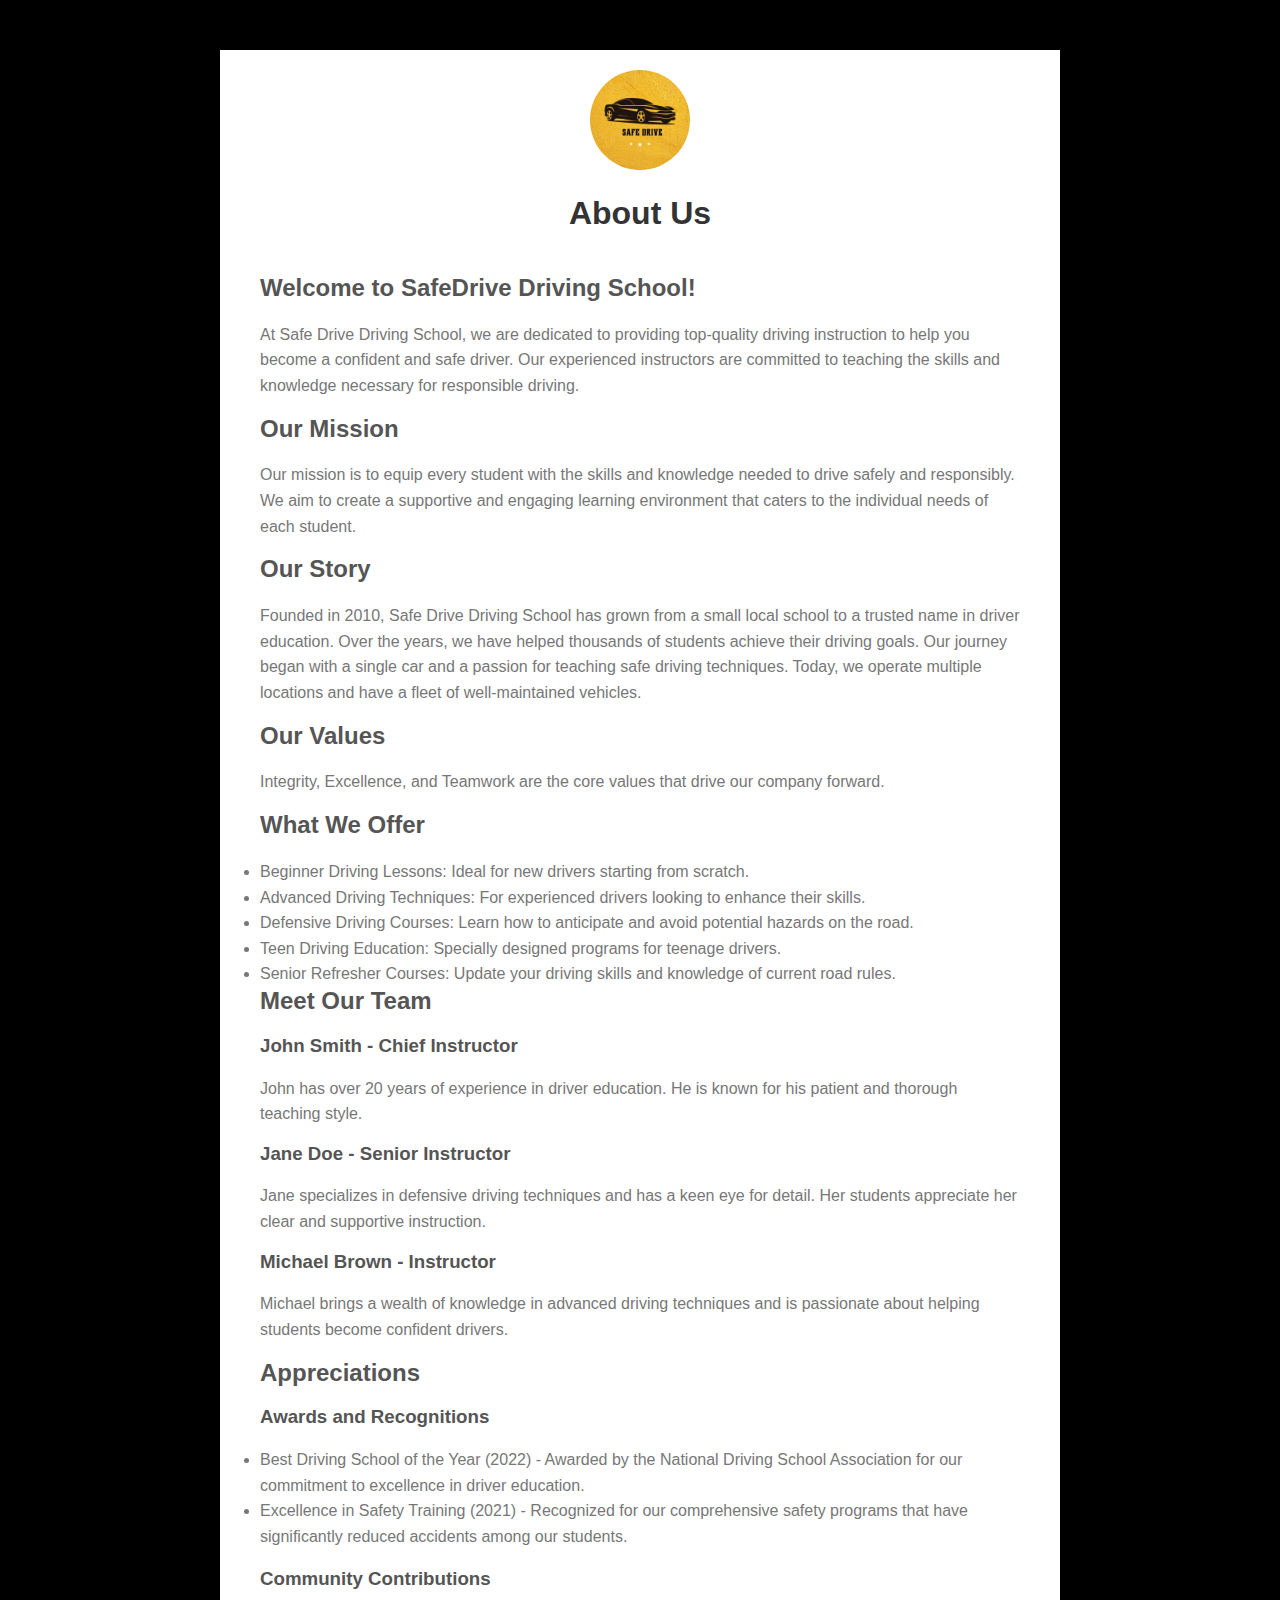
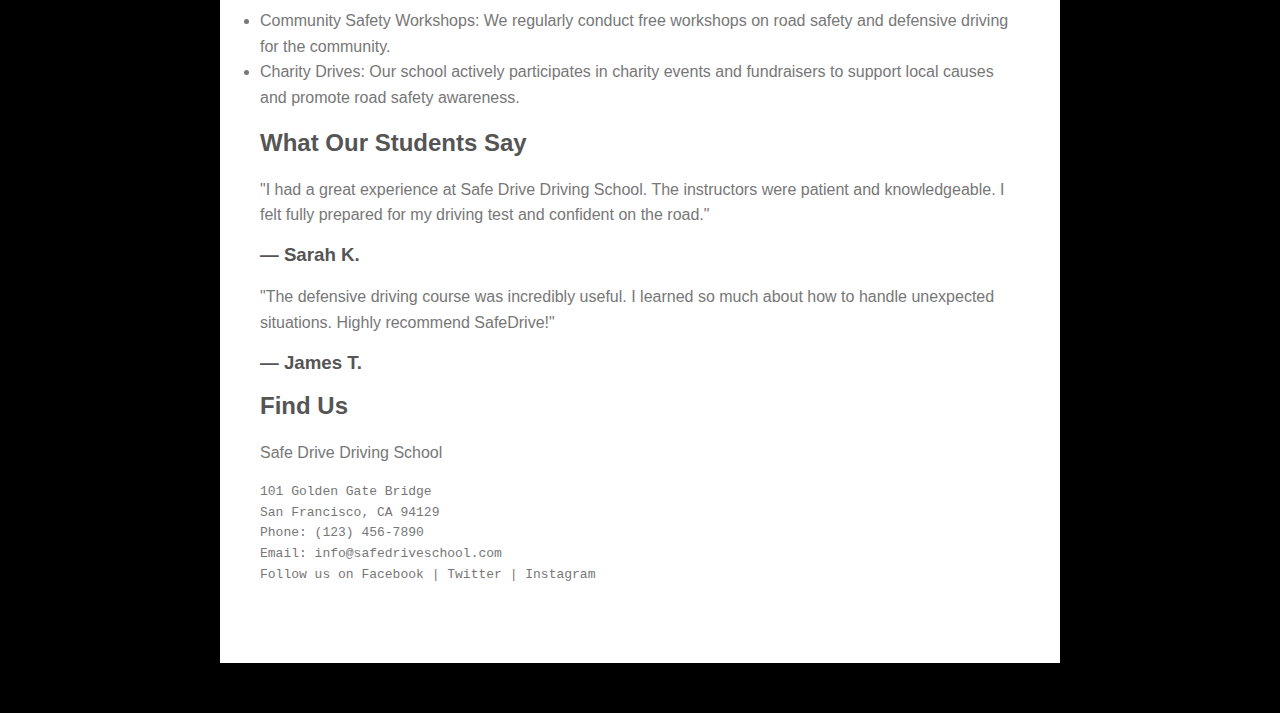
<file: about.html>
<!DOCTYPE html>
<html lang="en">
<head>
    <meta charset="UTF-8">
    <meta name="viewport" content="width=device-width, initial-scale=1.0">
    <title>About Us</title>
    <link rel="stylesheet" href="aboutus.css">
</head>
<body>
    <div class="about-container">
	 <center><img src="logo.jpg" alt="Company Logo" class="logo"/></center>
        <h1>About Us</h1>
        <div class="about-content">
    
            <div class="text-content">
                <h2>Welcome to SafeDrive Driving School!</h2>
				<p>	At Safe Drive Driving School, we are dedicated to providing 
				top-quality driving instruction to help you become a 
				confident and safe driver. Our experienced instructors are
				committed to teaching the skills and knowledge necessary for 
				responsible driving.</p>
				<h2>Our Mission</h2>
				<p>Our mission is to equip every student with the 
				skills and knowledge needed to drive safely and responsibly. 
				We aim to create a supportive and engaging learning environment
				that caters to the individual needs of each student.</p>
				<h2>Our Story</h2>
				<p>Founded in 2010, Safe Drive Driving School has grown from 
				a small local school to a trusted name in driver education. 
				Over the years, we have helped thousands of students achieve 
				their driving goals. Our journey began with a single car and a 
				passion for teaching safe driving techniques. Today, we operate
				multiple locations and have a fleet of well-maintained vehicles.</p>
				<h2>Our Values</h2>
                <p>Integrity, Excellence, and Teamwork are the core values that
				drive our company forward.</p>
                <h2>What We Offer</h2>
                <li>Beginner Driving Lessons: Ideal for new drivers starting from scratch.</li>
				<li>Advanced Driving Techniques: For experienced drivers looking to enhance their skills.</li>
				<li>Defensive Driving Courses: Learn how to anticipate and avoid potential hazards on the road.</li>
				<li>Teen Driving Education: Specially designed programs for teenage drivers.</li>
				<li>Senior Refresher Courses: Update your driving skills and knowledge of current road rules.</li>
				<h2>Meet Our Team</h2>
				<h3>John Smith - Chief Instructor</h3>
				<p>John has over 20 years of experience in driver education.			
				He is known for his patient and thorough teaching style.</p>
				<h3>Jane Doe - Senior Instructor</h3>
				<p>Jane specializes in defensive driving techniques and has a keen eye for detail.
				Her students appreciate her clear and supportive instruction.</p>
				<h3>Michael Brown - Instructor</h3>
				<p>Michael brings a wealth of knowledge in advanced driving techniques 
				and is passionate about helping students become confident drivers.</p>
				
				<h2>Appreciations</h2>
				<h3>Awards and Recognitions</h3>
				<li>Best Driving School of the Year (2022) - Awarded by the National
				Driving School Association for our commitment to excellence
				in driver education.</li>
				<li>Excellence in Safety Training (2021) - Recognized for our comprehensive safety programs 
				that have significantly reduced accidents among our students.</li></br>
				<h3>Community Contributions</h3>
				<li>Community Safety Workshops: We regularly conduct free workshops on road 
				safety and defensive driving for the community.</li>
				<li>Charity Drives: Our school actively participates in 
				charity events and fundraisers to support local causes and promote
				road safety awareness.</li></br>

				<h2>What Our Students Say</h2>
				<p>"I had a great experience at Safe Drive Driving School.
				The instructors were patient and knowledgeable. 
				I felt fully prepared for my driving test and confident on the road."</p>
				<h3>— Sarah K.</h3>
				<p>"The defensive driving course was incredibly useful.
				I learned so much about how to handle unexpected situations. 
				Highly recommend SafeDrive!"</p>
				<h3>— James T.</h3>
				<h2>Find Us</h2>
				<p>Safe Drive Driving School
				<pre>101 Golden Gate Bridge
San Francisco, CA 94129
Phone: (123) 456-7890
Email: info@safedriveschool.com
Follow us on Facebook | Twitter | Instagram
					</pre></p>

        </div>
    </div>
</body>
</html>
</file>
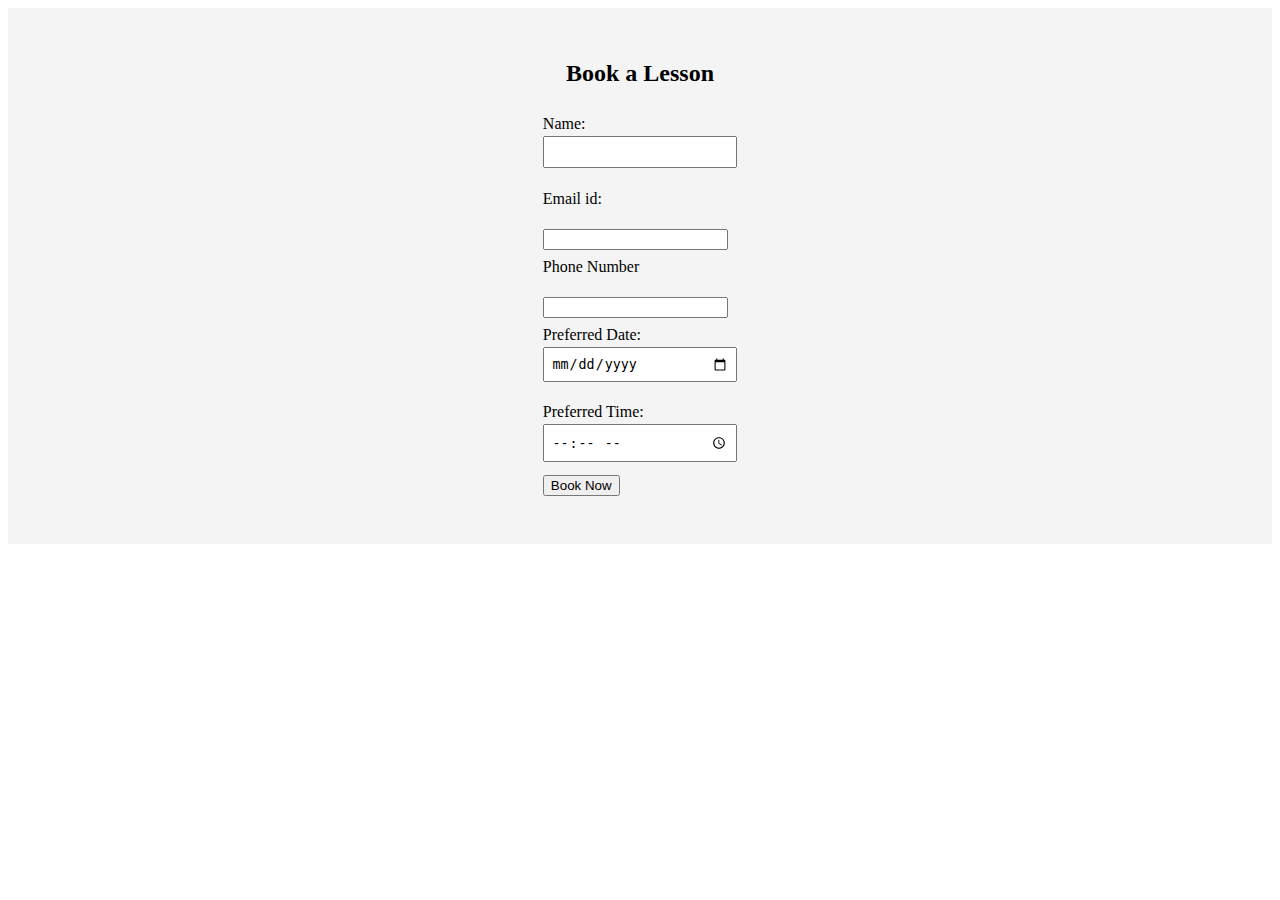
<file: book.html>
<html>
<head>
    <script>
        function myalert(){
            alert("Successfully Booked");
        }
    </script>
<style>
section#booking {
    padding: 2em 1em;
    background: #f4f4f4;
    text-align: center;
}

form {
    display: inline-block;
    text-align: left;
}

label {
    display: block;
    margin: 0.5em 0 0.2em;
}

input[type="text"], input[type="date"], input[type="time"] {
    width: 100%;
    padding: 0.5em;
    margin-bottom: 1em;
}

input[type="submit"] {
    display: block;
    width: 100%;
    padding: 0.5em;
    background: #007bff;
    color: #fff;
    border: none;
    border-radius: 5px;
}

input[type="submit"]:hover {
    background: #0056b3;
}
</style>
</head>
<section id="booking">
    <h2>Book a Lesson</h2>
    <form>
        <label for="name">Name:</label><input type="text" id="name" name="name" required><br>
		<label>Email id:</label><br> <input type="email" name="EMAIL"><br>
		<label>Phone Number</label><br> <input type="tel" name="NO"><br>
		<label for="date">Preferred Date:</label><input type="date" id="date" name="date" required><br>
        <label for="time">Preferred Time:</label><input type="time" id="time" name="time" required><br>
        <button onclick="myalert()">Book Now</button>
    </form>
</section>
</html>
</file>
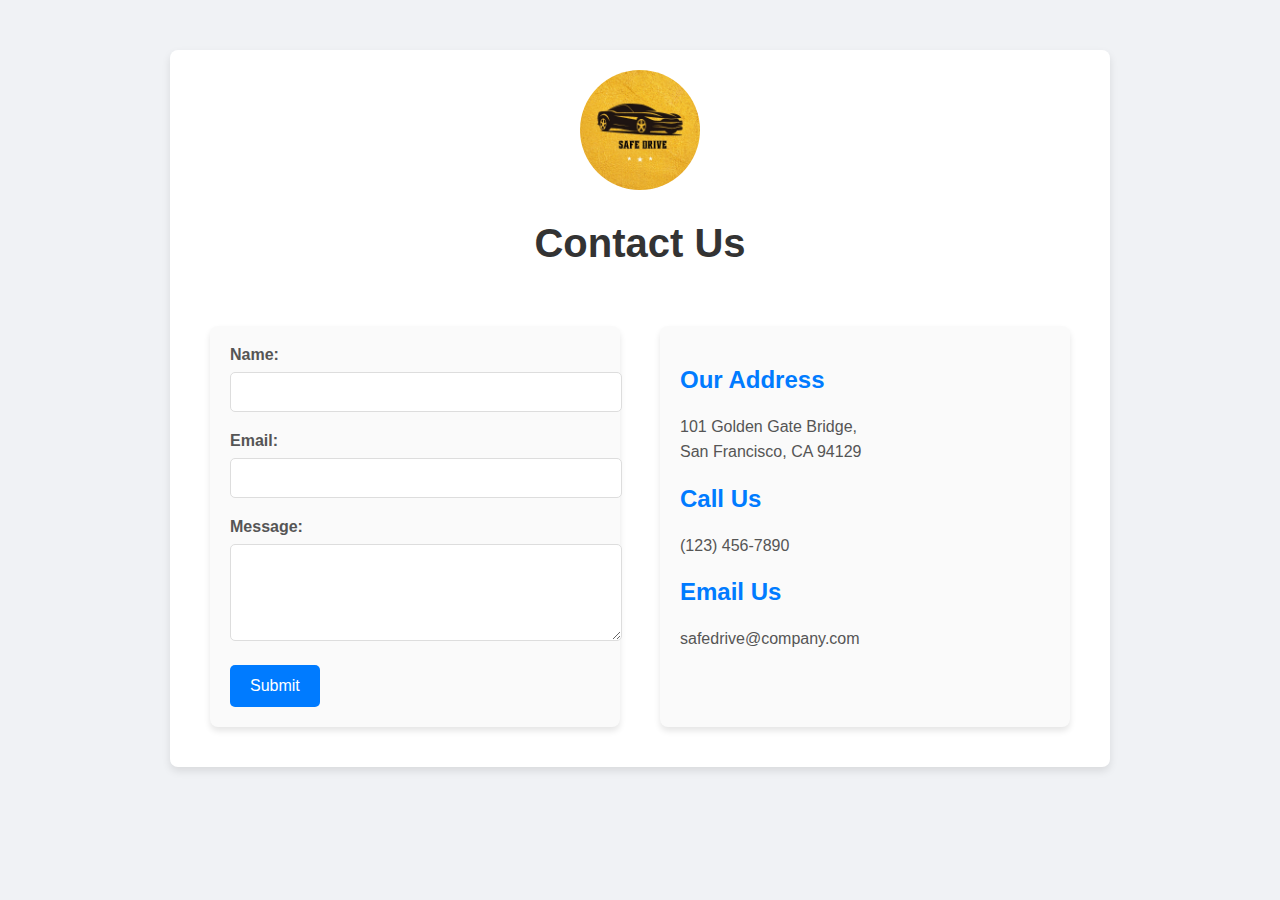
<file: contact.html>
<!DOCTYPE html>
<html lang="en">
<head>
    <meta charset="UTF-8">
    <meta name="viewport" content="width=device-width, initial-scale=1.0">
    <title>Contact Us</title>
    <link rel="stylesheet" href="contactus.css">
    <script>
        function myalert(){
            alert("Message Sent Successfully");
        }
    </script>
</head>
<body>
    <div class="contact-container">
        <header class="header">
            <img src="logo.jpg" alt="Company Logo" class="logo">
        </header>
        <h1>Contact Us</h1>
        <div class="contact-content">
            <form  class="contact-form">
                <label for="name">Name:</label>
                <input type="text" id="name" name="name" required>

                <label for="email">Email:</label>
                <input type="email" id="email" name="email" required>

                <label for="message">Message:</label>
                <textarea id="message" name="message" rows="5" required></textarea>

                <button onclick="myalert()">Submit</button>
            </form>
            <div class="contact-info">
                <h2>Our Address</h2>
                <p>101 Golden Gate Bridge,<br>
                    San Francisco, CA 94129</p>
                <h2>Call Us</h2>
                <p>(123) 456-7890</p>
                <h2>Email Us</h2>
                <p>safedrive@company.com</p>
            </div>
        </div>
    </div>
</body>
</html>
</file>
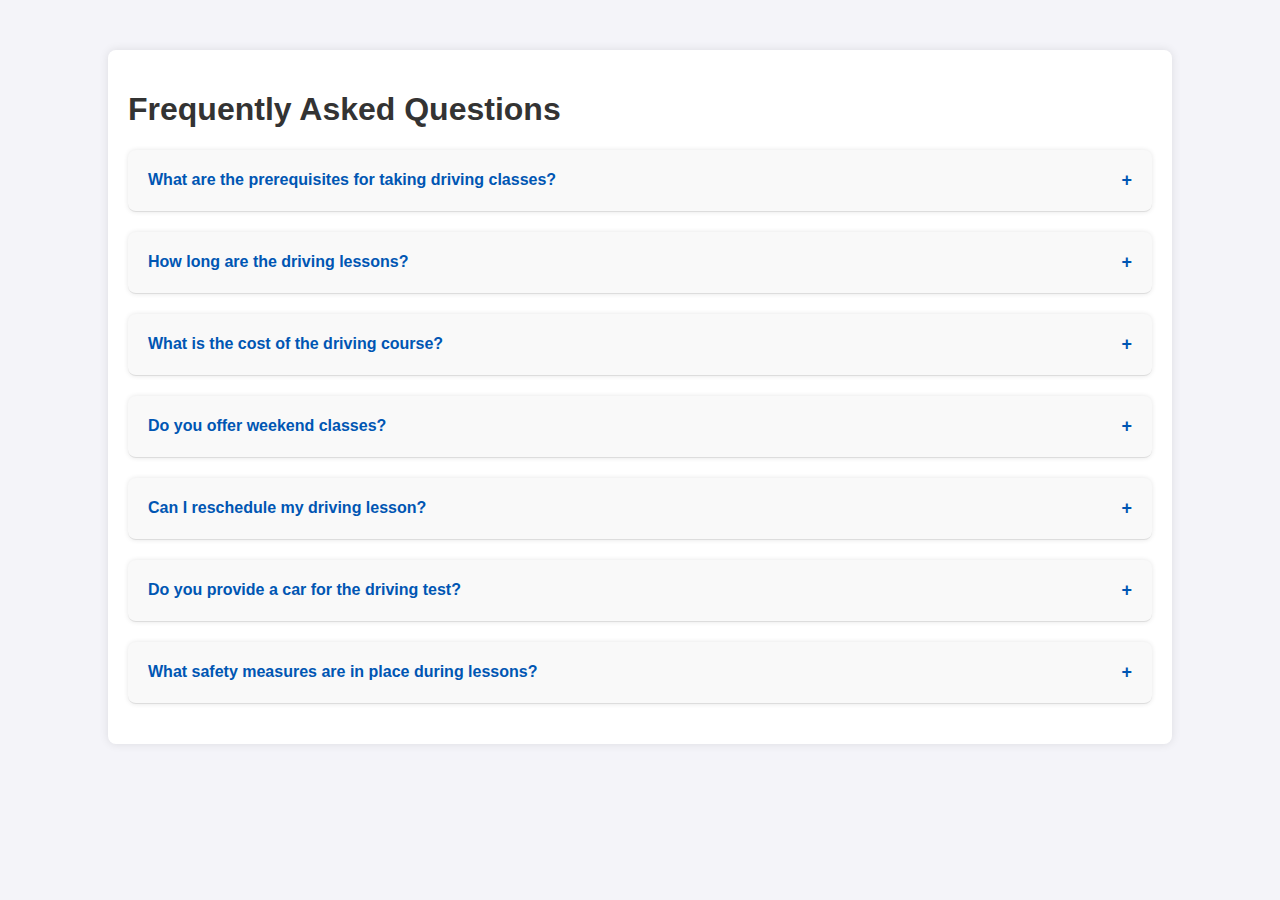
<file: faq17.html>
<!DOCTYPE html>
<html lang="en">
<head>
    <meta charset="UTF-8">
    <meta name="viewport" content="width=device-width, initial-scale=1.0">
    <title>Driving Class FAQ</title>
    <style>
        body {
            font-family: Arial, sans-serif;
            background-color: #f4f4f9;
            color: #333;
            margin: 0;
            padding: 0;
        }
        .faq-container {
            width: 80%;
            margin: 50px auto;
            background: #fff;
            padding: 20px;
            box-shadow: 0 0 10px rgba(0,0,0,0.1);
            border-radius: 8px;
        }
        .faq-item {
            border-bottom: 1px solid #ddd;
            margin-bottom: 20px;
            background: #f9f9f9;
            padding: 10px;
            border-radius: 8px;
            box-shadow: 0 0 5px rgba(0,0,0,0.1);
        }
        .faq-question {
            cursor: pointer;
            font-weight: bold;
            margin: 0;
            display: flex;
            justify-content: space-between;
            align-items: center;
            padding: 10px;
            transition: background-color 0.3s;
            color: #0056b3;
        }
        .faq-question:hover {
            background-color: #e9e9e9;
        }
        .faq-answer {
            display: none;
            margin: 10px 0;
            padding-left: 20px;
            color: #333;
        }
        .faq-question::after {
            content: '+';
            font-size: 18px;
            color: #0056b3;
        }
        .faq-question.active::after {
            content: '-';
        }
    </style>
</head>
<body>
    <div class="faq-container">
        <h1>Frequently Asked Questions</h1>
        <div class="faq-item">
            <p class="faq-question">What are the prerequisites for taking driving classes?</p>
            <div class="faq-answer">
                <p>To enroll in our driving classes, you must have a valid learner's permit and be at least 16 years old.</p>
            </div>
        </div>
        <div class="faq-item">
            <p class="faq-question">How long are the driving lessons?</p>
            <div class="faq-answer">
                <p>Each driving lesson lasts approximately one hour. We also offer extended lessons upon request.</p>
            </div>
        </div>
        <div class="faq-item">
            <p class="faq-question">What is the cost of the driving course?</p>
            <div class="faq-answer">
                <p>The cost of our standard driving course is $300, which includes 10 hours of behind-the-wheel instruction and classroom sessions.</p>
            </div>
        </div>
        <div class="faq-item">
            <p class="faq-question">Do you offer weekend classes?</p>
            <div class="faq-answer">
                <p>Yes, we offer both weekday and weekend classes to accommodate different schedules.</p>
            </div>
        </div>
        <div class="faq-item">
            <p class="faq-question">Can I reschedule my driving lesson?</p>
            <div class="faq-answer">
                <p>Yes, you can reschedule your driving lesson with at least 24 hours notice. Please contact our office to make arrangements.</p>
            </div>
        </div>
        <div class="faq-item">
            <p class="faq-question">Do you provide a car for the driving test?</p>
            <div class="faq-answer">
                <p>Yes, we provide a car for the driving test if you have completed our driving course. Additional fees may apply.</p>
            </div>
        </div>
        <div class="faq-item">
            <p class="faq-question">What safety measures are in place during lessons?</p>
            <div class="faq-answer">
                <p>All our vehicles are equipped with dual controls and are regularly sanitized. Instructors follow strict safety protocols.</p>
            </div>
        </div>
    </div>

    <script>
        document.querySelectorAll('.faq-question').forEach(item => {
            item.addEventListener('click', event => {
                const answer = event.target.nextElementSibling;
                event.target.classList.toggle('active');
                if (answer.style.display === "none" || answer.style.display === "") {
                    answer.style.display = "block";
                } else {
                    answer.style.display = "none";
                }
            });
        });
    </script>
</body>
</html>
</file>
<file: aboutus.css>
body {
    font-family: Arial, sans-serif;
    margin: 0;
    padding: 0;
    background-color:black;
}

.about-container {
    max-width: 800px;
    margin: 50px auto;
    padding: 20px;
    background-color:white;
    box-shadow: 0 0 10px rgba(0,0,0,0.1);
}

.header {
    text-align: center;
    margin-bottom: 20px;
}

.logo {
    max-width: 150px;
    height: 100px;
    border-radius: 50%;

}

.about-container h1 {
    text-align: center;
    color: #333;
}

.about-content {
    display: flex;
    flex-wrap: wrap;
    align-items: center;
}

.team-image {
    max-width: 100%;
    border-radius: 10px;
    margin: 20px;
    flex: 1;
}

.text-content {
    flex: 2;
    margin: 20px;
}

.text-content h2,h3 {
    color: #555;
    margin-top: 0;
}

.text-content p,li,pre {
    color: #777;
    line-height: 1.6;
}
</file>
<file: contactus.css>
body {
    font-family: 'Segoe UI', Tahoma, Geneva, Verdana, sans-serif;
    margin: 0;
    padding: 0;
    background-color: #f0f2f5;
}

.contact-container {
    max-width: 900px;
    margin: 50px auto;
    padding: 20px;
    background-color: #fff;
    border-radius: 8px;
    box-shadow: 0 4px 8px rgba(0, 0, 0, 0.1);
    animation: fadeIn 1s ease-in-out;
}

@keyframes fadeIn {
    from {
        opacity: 0;
        transform: translateY(20px);
    }
    to {
        opacity: 1;
        transform: translateY(0);
    }
}

.header {
    text-align: center;
    margin-bottom: 20px;
}

.logo {
    max-width: 120px;
    height: auto;
    border-radius: 50%;
}

.contact-container h1 {
    text-align: center;
    color: #333;
    margin-bottom: 40px;
    font-size: 2.5em;
}

.contact-content {
    display: flex;
    flex-wrap: wrap;
    justify-content: space-between;
}

.contact-form {
    flex: 1;
    min-width: 280px;
    margin: 20px;
    border-radius: 8px;
    padding: 20px;
    background-color: #fafafa;
    box-shadow: 0 4px 6px rgba(0, 0, 0, 0.1);
}

.contact-form label {
    display: block;
    margin-bottom: 8px;
    color: #555;
    font-weight: bold;
}

.contact-form input,
.contact-form textarea {
    width: 100%;
    padding: 10px;
    margin-bottom: 20px;
    border: 1px solid #ddd;
    border-radius: 5px;
    background-color: #fff;
    font-size: 1em;
    transition: border-color 0.3s;
}

.contact-form input:focus,
.contact-form textarea:focus {
    border-color: #007bff;
    outline: none;
}

.contact-form button {
    padding: 12px 20px;
    background-color: #007bff;
    color: #fff;
    border: none;
    border-radius: 5px;
    cursor: pointer;
    font-size: 1em;
    transition: background-color 0.3s;
}

.contact-form button:hover {
    background-color: #0056b3;
}

.contact-info {
    flex: 1;
    min-width: 280px;
    margin: 20px;
    border-radius: 8px;
    padding: 20px;
    background-color: #fafafa;
    box-shadow: 0 4px 6px rgba(0, 0, 0, 0.1);
}

.contact-info h2 {
    color: #007bff;
    margin-bottom: 20px;
}

.contact-info p {
    color: #555;
    line-height: 1.6;
}
</file>
